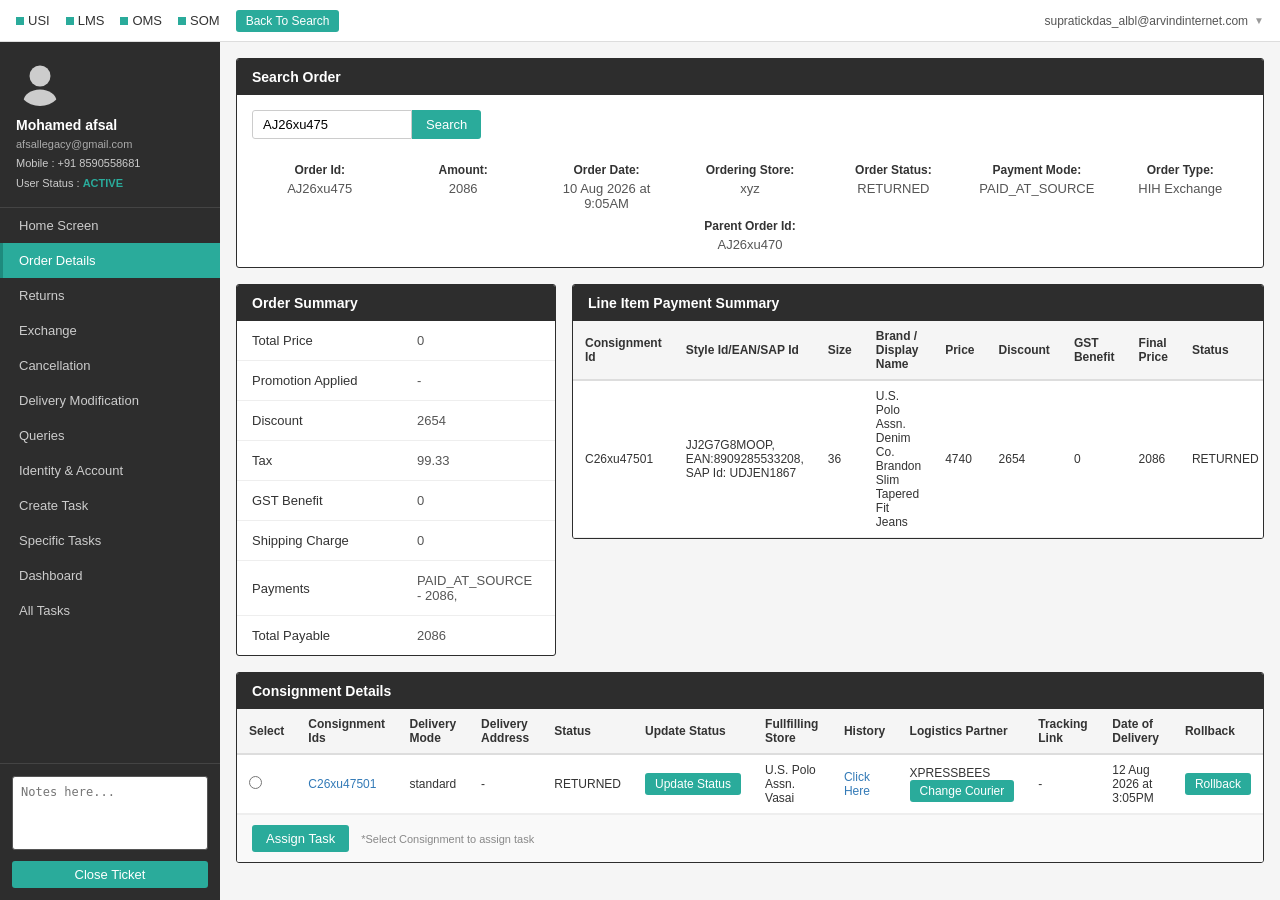
<file: index.html>
<!DOCTYPE html>
<html lang="en">
<head>
  <meta charset="UTF-8">
  <meta name="viewport" content="width=device-width, initial-scale=1.0">
  <title>USI - Exchange Wireframe</title>
  <link rel="stylesheet" href="styles.css">
</head>
<body>
  <!-- Top Navigation -->
  <header class="top-nav">
    <div class="top-nav-left">
      <a href="#" class="nav-link"><span class="nav-icon"></span> USI</a>
      <a href="#" class="nav-link"><span class="nav-icon"></span> LMS</a>
      <a href="#" class="nav-link"><span class="nav-icon"></span> OMS</a>
      <a href="#" class="nav-link"><span class="nav-icon"></span> SOM</a>
      <button class="btn btn-teal btn-sm">Back To Search</button>
    </div>
    <div class="top-nav-right">
      <span class="user-email">supratickdas_albl@arvindinternet.com</span>
      <span class="dropdown-arrow">&#9660;</span>
    </div>
  </header>

  <div class="layout">
    <!-- Sidebar -->
    <aside class="sidebar">
      <div class="user-profile">
        <div class="avatar">
          <img src="data:image/svg+xml,%3Csvg xmlns='http://www.w3.org/2000/svg' viewBox='0 0 64 64'%3E%3Ccircle cx='32' cy='24' r='14' fill='%23ccc'/%3E%3Cellipse cx='32' cy='58' rx='22' ry='16' fill='%23ccc'/%3E%3C/svg%3E" alt="User">
        </div>
        <div class="user-info">
          <strong>Mohamed afsal</strong>
          <p class="email">afsallegacy@gmail.com</p>
          <p class="mobile">Mobile : +91 8590558681</p>
          <p class="status">User Status : <span class="active">ACTIVE</span></p>
        </div>
      </div>

      <nav class="sidebar-nav">
        <a href="#" class="nav-item" data-page="home">Home Screen</a>
        <a href="#" class="nav-item active" data-page="orders">Order Details</a>
        <a href="#" class="nav-item" data-page="returns">Returns</a>
        <a href="#" class="nav-item" data-page="exchange">Exchange</a>
        <a href="#" class="nav-item" data-page="cancellation">Cancellation</a>
        <a href="#" class="nav-item" data-page="delivery">Delivery Modification</a>
        <a href="#" class="nav-item" data-page="queries">Queries</a>
        <a href="#" class="nav-item" data-page="account">Identity &amp; Account</a>
        <a href="#" class="nav-item" data-page="create-task">Create Task</a>
        <a href="#" class="nav-item" data-page="specific-tasks">Specific Tasks</a>
        <a href="dashboard.html" class="nav-item" target="_blank" rel="noopener">Dashboard</a>
        <a href="#" class="nav-item" data-page="all-tasks">All Tasks</a>
      </nav>

      <div class="sidebar-footer">
        <textarea placeholder="Notes here..." rows="4"></textarea>
        <button class="btn btn-teal btn-block">Close Ticket</button>
      </div>
    </aside>

    <!-- Main Content -->
    <main class="main-content">
      <!-- Order Details Page -->
      <div id="orders-page" class="page">
        <div class="panel panel-dark">
          <div class="panel-heading">Search Order</div>
          <div class="panel-body">
            <div class="search-row">
              <input type="text" class="form-control" value="AJ26xu475" placeholder="Search for Order">
              <button class="btn btn-teal">Search</button>
            </div>
            <div class="order-summary" id="orders-order-summary"></div>
          </div>
        </div>

        <div class="two-col margin-top">
          <div class="panel panel-dark col-summary">
            <div class="panel-heading">Order Summary</div>
            <table class="kv-table" id="orders-summary-table">
              <tbody></tbody>
            </table>
          </div>

          <div class="panel panel-dark col-line-items">
            <div class="panel-heading">Line Item Payment Summary</div>
            <div class="table-responsive">
              <table class="data-table">
                <thead>
                  <tr>
                    <th>Consignment Id</th>
                    <th>Style Id/EAN/SAP Id</th>
                    <th>Size</th>
                    <th>Brand / Display Name</th>
                    <th>Price</th>
                    <th>Discount</th>
                    <th>GST Benefit</th>
                    <th>Final Price</th>
                    <th>Status</th>
                  </tr>
                </thead>
                <tbody id="orders-line-items-body"></tbody>
              </table>
            </div>
          </div>
        </div>

        <div class="panel panel-dark margin-top">
          <div class="panel-heading">Consignment Details</div>
          <div class="table-responsive">
            <table class="data-table">
              <thead>
                <tr>
                  <th>Select</th>
                  <th>Consignment Ids</th>
                  <th>Delivery Mode</th>
                  <th>Delivery Address</th>
                  <th>Status</th>
                  <th>Update Status</th>
                  <th>Fullfilling Store</th>
                  <th>History</th>
                  <th>Logistics Partner</th>
                  <th>Tracking Link</th>
                  <th>Date of Delivery</th>
                  <th>Rollback</th>
                </tr>
              </thead>
              <tbody id="orders-consignment-body"></tbody>
            </table>
          </div>
          <div class="panel-footer">
            <button class="btn btn-teal">Assign Task</button>
            <small class="footer-note">*Select Consignment to assign task</small>
          </div>
        </div>
      </div>

      <!-- Returns Page -->
      <div id="returns-page" class="page hidden">
        <div class="panel panel-dark">
          <div class="panel-heading">Search Order</div>
          <div class="panel-body">
            <div class="search-row">
              <input type="text" class="form-control" value="O268moP8" placeholder="Search for Order">
              <button class="btn btn-teal">Search</button>
            </div>
            <div class="order-summary" id="returns-order-summary"></div>
          </div>
        </div>

        <div class="panel panel-danger margin-top">
          <div class="panel-heading">Items Ineligible for returns</div>
          <table class="data-table">
            <thead>
              <tr>
                <th>Select</th>
                <th class="col-product">Products</th>
                <th>Size</th>
                <th>Delivery Mode</th>
                <th>Status</th>
                <th>Reason</th>
              </tr>
            </thead>
            <tbody id="returns-ineligible-body"></tbody>
          </table>
          <div class="panel-footer">
            <button class="btn btn-teal">Request Override</button>
          </div>
        </div>
      </div>

      <!-- Exchange Page -->
      <div id="exchange-page" class="page hidden">
        <div class="panel panel-dark">
          <div class="panel-heading">Search Order</div>
          <div class="panel-body">
            <div class="search-row">
              <input type="text" class="form-control" value="O268moP8" placeholder="Search for Order">
              <button class="btn btn-teal">Search</button>
            </div>
            <div class="order-summary" id="exchange-order-summary"></div>
          </div>
        </div>

        <!-- Eligible items for exchange -->
        <div class="panel panel-success margin-top">
          <div class="panel-heading">Items eligible for exchange</div>
          <div class="table-responsive">
            <table class="data-table">
              <thead>
                <tr>
                  <th>Select</th>
                  <th class="col-product">Products</th>
                  <th>Size</th>
                  <th>Delivery Mode</th>
                  <th>Exchange Size</th>
                  <th>Exchange Mode</th>
                  <th>Qc Bypass</th>
                  <th>Exchange Reason</th>
                  <th>Comment(s)</th>
                  <th>Pick-up Location</th>
                </tr>
              </thead>
              <tbody id="exchange-eligible-body"></tbody>
            </table>
          </div>
          <div class="panel-footer">
            <button class="btn btn-teal">Initiate Exchange</button>
            <small class="footer-note">*Select Item, Choose Exchange Mode, Size &amp; Reason, Comment to Continue. If exchange mode is Reverse Pickup or Store Walk In, Please select Pick-up Location</small>
          </div>
        </div>

        <!-- Ineligible items for exchange -->
        <div class="panel panel-danger margin-top">
          <div class="panel-heading">Items Ineligible for exchange</div>
          <table class="data-table">
            <thead>
              <tr>
                <th>Select</th>
                <th class="col-product">Products</th>
                <th>Size</th>
                <th>Delivery Mode</th>
                <th>Status</th>
                <th>Reason</th>
              </tr>
            </thead>
            <tbody id="exchange-ineligible-body"></tbody>
          </table>
          <div class="panel-footer">
            <button class="btn btn-teal">Request Override</button>
          </div>
        </div>

        <!-- Work in progress exchange -->
        <div class="panel panel-info margin-top">
          <div class="panel-heading">Work in progress exchange</div>
          <div class="table-responsive">
            <table class="data-table wip-table">
              <thead>
                <tr>
                  <th>Select</th>
                  <th>Leg</th>
                  <th>Id</th>
                  <th>Consignment Id</th>
                  <th class="col-product">Product</th>
                  <th>Mode</th>
                  <th>Status</th>
                  <th>Error</th>
                  <th>Reason</th>
                  <th>History</th>
                  <th>Location</th>
                  <th>Return Pick-up/ Forward Delivery Date</th>
                  <th>Logistics Partner</th>
                  <th>Tracking Link</th>
                  <th>Refund Status</th>
                  <th>Refund Amount</th>
                  <th>Refund Modes</th>
                </tr>
              </thead>
              <tbody id="exchange-wip-body"></tbody>
            </table>
          </div>
          <div class="panel-footer">
            <button class="btn btn-teal">Assign Task</button>
            <small class="footer-note">*Select Item to Assign Task</small>
          </div>
        </div>
      </div>
    </main>
  </div>

  <script src="app.js"></script>
</body>
</html>
</file>
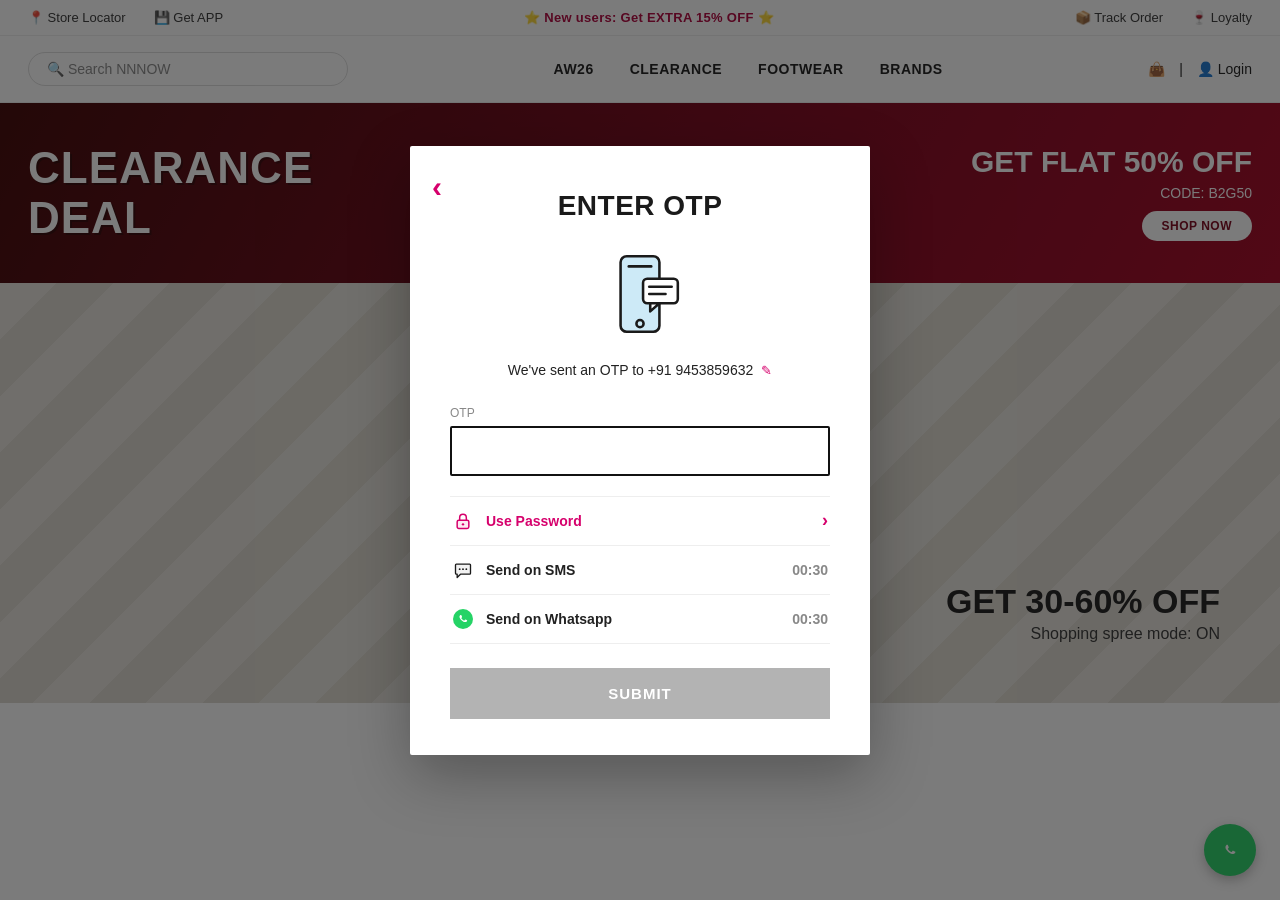
<file: dashboard.html>
<!DOCTYPE html>
<html lang="en">
<head>
<meta charset="UTF-8">
<meta name="viewport" content="width=device-width, initial-scale=1.0">
<title>Dashboard - Enter OTP</title>
<style>
  * { box-sizing: border-box; margin: 0; padding: 0; }
  body {
    font-family: -apple-system, BlinkMacSystemFont, 'Segoe UI', Roboto, 'Helvetica Neue', Arial, sans-serif;
    background: #fff;
    color: #1a1a1a;
  }

  /* ---- Backdrop (dimmed storefront, for context only) ---- */
  .backdrop {
    filter: none;
  }

  .utility-bar {
    display: flex;
    justify-content: space-between;
    align-items: center;
    padding: 10px 28px;
    font-size: 13px;
    color: #333;
    border-bottom: 1px solid #eee;
  }

  .utility-bar .left, .utility-bar .right {
    display: flex;
    gap: 28px;
  }

  .utility-bar .promo {
    color: #b0003a;
    font-weight: 600;
    letter-spacing: 0.3px;
  }

  .main-header {
    display: flex;
    align-items: center;
    justify-content: space-between;
    padding: 16px 28px;
    border-bottom: 1px solid #eee;
  }

  .search-box {
    display: flex;
    align-items: center;
    gap: 8px;
    color: #888;
    font-size: 14px;
    border: 1px solid #ddd;
    border-radius: 20px;
    padding: 8px 18px;
    width: 320px;
  }

  .nav-links {
    display: flex;
    gap: 36px;
    font-size: 14px;
    font-weight: 700;
    letter-spacing: 0.5px;
    color: #1a1a1a;
  }

  .header-actions {
    display: flex;
    align-items: center;
    gap: 14px;
    font-size: 14px;
    color: #1a1a1a;
  }

  .clearance-banner {
    background: linear-gradient(120deg, #3d0000, #7a0019 55%, #a3001f);
    color: #fff;
    padding: 40px 28px;
    display: flex;
    align-items: center;
    justify-content: space-between;
  }

  .clearance-banner .headline {
    font-size: 44px;
    font-weight: 800;
    letter-spacing: 1px;
    text-shadow: 2px 2px 0 rgba(0,0,0,0.35);
  }

  .clearance-banner .offer {
    text-align: right;
  }

  .clearance-banner .offer .amount {
    font-size: 30px;
    font-weight: 800;
  }

  .clearance-banner .offer .code {
    margin-top: 6px;
    font-size: 14px;
  }

  .clearance-banner .offer .shop-now {
    display: inline-block;
    margin-top: 10px;
    background: #fff;
    color: #7a0019;
    font-weight: 700;
    font-size: 12px;
    letter-spacing: 0.5px;
    padding: 8px 20px;
    border-radius: 20px;
  }

  .promo-photo {
    position: relative;
    height: 420px;
    background: repeating-linear-gradient(135deg, #e7e4dd, #e7e4dd 40px, #ddd9cf 40px, #ddd9cf 80px);
    display: flex;
    align-items: center;
    justify-content: center;
    color: #999;
    font-size: 13px;
    overflow: hidden;
  }

  .promo-photo .placeholder-note {
    background: rgba(255,255,255,0.85);
    padding: 8px 16px;
    border-radius: 4px;
  }

  .promo-photo .caption {
    position: absolute;
    right: 60px;
    bottom: 60px;
    text-align: right;
  }

  .promo-photo .caption .big {
    font-size: 34px;
    font-weight: 800;
    color: #1a1a1a;
  }

  .promo-photo .caption .small {
    font-size: 16px;
    color: #333;
    margin-top: 4px;
  }

  .whatsapp-fab {
    position: fixed;
    right: 24px;
    bottom: 24px;
    width: 52px;
    height: 52px;
    border-radius: 50%;
    background: #25D366;
    display: flex;
    align-items: center;
    justify-content: center;
    box-shadow: 0 4px 12px rgba(0,0,0,0.25);
  }

  /* ---- Dark overlay + OTP modal ---- */
  .modal-overlay {
    position: fixed;
    inset: 0;
    background: rgba(15, 15, 15, 0.55);
    display: flex;
    align-items: center;
    justify-content: center;
    z-index: 1000;
  }

  .otp-modal {
    background: #fff;
    width: 460px;
    max-width: 92vw;
    padding: 44px 40px 36px;
    border-radius: 2px;
    position: relative;
    text-align: center;
    box-shadow: 0 20px 60px rgba(0,0,0,0.3);
  }

  .modal-back {
    position: absolute;
    top: 26px;
    left: 22px;
    background: none;
    border: none;
    font-size: 30px;
    color: #d6006c;
    cursor: pointer;
    line-height: 1;
    font-weight: 700;
  }

  .otp-title {
    font-size: 28px;
    font-weight: 800;
    letter-spacing: 0.5px;
    margin-bottom: 26px;
  }

  .otp-icon {
    margin: 0 auto 22px;
    width: 92px;
    height: 92px;
  }

  .otp-sent-text {
    font-size: 14px;
    color: #222;
    margin-bottom: 28px;
  }

  .otp-edit {
    color: #d6006c;
    margin-left: 4px;
    cursor: pointer;
    font-size: 13px;
  }

  .otp-label {
    display: block;
    text-align: left;
    font-size: 12px;
    color: #888;
    margin-bottom: 6px;
  }

  .otp-input {
    width: 100%;
    padding: 14px 12px;
    border: 2px solid #111;
    border-radius: 2px;
    font-size: 16px;
    margin-bottom: 20px;
    font-family: inherit;
  }

  .otp-input:focus {
    outline: none;
    border-color: #d6006c;
  }

  .channel-options {
    border-top: 1px solid #eee;
    margin-bottom: 24px;
  }

  .channel-row {
    display: flex;
    align-items: center;
    gap: 12px;
    padding: 13px 2px;
    border-bottom: 1px solid #eee;
    text-decoration: none;
    color: inherit;
  }

  .channel-icon {
    flex: 0 0 22px;
    width: 22px;
    height: 22px;
    display: flex;
    align-items: center;
    justify-content: center;
  }

  .channel-label {
    flex: 1;
    text-align: left;
    font-size: 14px;
    font-weight: 600;
    color: #222;
  }

  .channel-row-password .channel-label {
    color: #d6006c;
  }

  .channel-chevron {
    color: #d6006c;
    font-size: 18px;
    font-weight: 700;
  }

  .channel-meta {
    display: flex;
    align-items: center;
  }

  .resend-timer {
    color: #888;
    font-size: 14px;
    font-weight: 600;
    font-variant-numeric: tabular-nums;
  }

  .resend-timer.hidden {
    display: none;
  }

  .resend-cta {
    color: #d6006c;
    font-size: 14px;
    font-weight: 700;
    text-decoration: none;
    cursor: pointer;
  }

  .resend-cta.hidden {
    display: none;
  }

  .otp-submit {
    width: 100%;
    padding: 17px;
    background: #b3b3b3;
    color: #fff;
    border: none;
    font-size: 15px;
    font-weight: 700;
    letter-spacing: 1px;
    cursor: not-allowed;
  }

  .otp-submit.enabled {
    background: #d6006c;
    cursor: pointer;
  }
</style>
</head>
<body>

  <!-- Backdrop: illustrative placeholder for the storefront the OTP screen appears over -->
  <div class="backdrop">
    <div class="utility-bar">
      <div class="left">
        <span>&#128205; Store Locator</span>
        <span>&#128190; Get APP</span>
      </div>
      <div class="promo">&#11088; New users: Get EXTRA 15% OFF &#11088;</div>
      <div class="right">
        <span>&#128230; Track Order</span>
        <span>&#127863; Loyalty</span>
      </div>
    </div>

    <div class="main-header">
      <div class="search-box">&#128269; Search NNNOW</div>
      <div class="nav-links">
        <span>AW26</span>
        <span>CLEARANCE</span>
        <span>FOOTWEAR</span>
        <span>BRANDS</span>
      </div>
      <div class="header-actions">
        <span>&#128092;</span>
        <span>|</span>
        <span>&#128100; Login</span>
      </div>
    </div>

    <div class="clearance-banner">
      <div class="headline">CLEARANCE<br>DEAL</div>
      <div class="offer">
        <div class="amount">GET FLAT 50% OFF</div>
        <div class="code">CODE: B2G50</div>
        <div class="shop-now">SHOP NOW</div>
      </div>
    </div>

    <div class="promo-photo">
      <div class="placeholder-note">Product photography placeholder</div>
      <div class="caption">
        <div class="big">GET 30-60% OFF</div>
        <div class="small">Shopping spree mode: ON</div>
      </div>
    </div>
  </div>

  <div class="whatsapp-fab">
    <svg viewBox="0 0 24 24" width="26" height="26" xmlns="http://www.w3.org/2000/svg">
      <path d="M16.6 13.4c-.2-.1-1.4-.7-1.6-.8-.2-.1-.4-.1-.5.1-.2.2-.6.8-.7 1-.1.1-.3.2-.5.1-.2-.1-1-.4-1.9-1.2-.7-.6-1.2-1.4-1.3-1.6-.1-.2 0-.4.1-.5.1-.1.2-.3.4-.4.1-.1.2-.3.2-.4.1-.1 0-.3 0-.4-.1-.1-.5-1.2-.7-1.7-.2-.4-.4-.4-.5-.4h-.4c-.2 0-.4.1-.6.3-.2.2-.8.8-.8 1.9s.8 2.2.9 2.4c.1.2 1.6 2.4 3.8 3.4.5.2.9.3 1.3.4.5.2 1 .1 1.4.1.4-.1 1.4-.6 1.6-1.1.2-.5.2-1 .1-1.1-.1-.1-.2-.2-.4-.3z" fill="#fff"/>
    </svg>
  </div>

  <!-- OTP modal -->
  <div class="modal-overlay">
    <div class="otp-modal">
      <button type="button" class="modal-back" id="otp-back" aria-label="Back">&#8249;</button>
      <h2 class="otp-title">ENTER OTP</h2>

      <div class="otp-icon">
        <svg viewBox="0 0 90 90" xmlns="http://www.w3.org/2000/svg">
          <rect x="26" y="8" width="38" height="74" rx="6" fill="#cdeaf7" stroke="#1a1a1a" stroke-width="2.5"/>
          <line x1="34" y1="18" x2="56" y2="18" stroke="#1a1a1a" stroke-width="2.5" stroke-linecap="round"/>
          <circle cx="45" cy="74" r="3.5" fill="none" stroke="#1a1a1a" stroke-width="2.5"/>
          <rect x="48" y="30" width="34" height="24" rx="4" fill="#fff" stroke="#1a1a1a" stroke-width="2.5"/>
          <path d="M55 54 L55 62 L64 54 Z" fill="#fff" stroke="#1a1a1a" stroke-width="2.5" stroke-linejoin="round"/>
          <line x1="54" y1="38" x2="76" y2="38" stroke="#1a1a1a" stroke-width="2.5" stroke-linecap="round"/>
          <line x1="54" y1="45" x2="70" y2="45" stroke="#1a1a1a" stroke-width="2.5" stroke-linecap="round"/>
        </svg>
      </div>

      <p class="otp-sent-text">We've sent an OTP to +91 9453859632 <span class="otp-edit" aria-label="Edit number">&#9998;</span></p>

      <label class="otp-label" for="otp-input">OTP</label>
      <input type="text" id="otp-input" class="otp-input" autocomplete="one-time-code" inputmode="numeric" maxlength="6">

      <div class="channel-options">
        <a href="#" class="channel-row channel-row-password">
          <span class="channel-icon">
            <svg viewBox="0 0 24 24" width="20" height="20" xmlns="http://www.w3.org/2000/svg">
              <rect x="5" y="11" width="14" height="10" rx="2" fill="#fdeaf2" stroke="#d6006c" stroke-width="1.8"/>
              <path d="M8 11V8a4 4 0 0 1 8 0v3" fill="none" stroke="#d6006c" stroke-width="1.8" stroke-linecap="round"/>
              <circle cx="12" cy="16" r="1.4" fill="#d6006c"/>
            </svg>
          </span>
          <span class="channel-label">Use Password</span>
          <span class="channel-chevron">&#8250;</span>
        </a>

        <div class="channel-row">
          <span class="channel-icon">
            <svg viewBox="0 0 24 24" width="20" height="20" xmlns="http://www.w3.org/2000/svg">
              <path d="M4 5h16a1 1 0 0 1 1 1v10a1 1 0 0 1-1 1H9l-4 4v-4H4a1 1 0 0 1-1-1V6a1 1 0 0 1 1-1z" fill="#f2f2f2" stroke="#1a1a1a" stroke-width="1.6" stroke-linejoin="round"/>
              <circle cx="8" cy="11" r="1.1" fill="#1a1a1a"/>
              <circle cx="12" cy="11" r="1.1" fill="#1a1a1a"/>
              <circle cx="16" cy="11" r="1.1" fill="#1a1a1a"/>
            </svg>
          </span>
          <span class="channel-label">Send on SMS</span>
          <span class="channel-meta">
            <span class="resend-timer" data-channel="sms">00:30</span>
            <a href="#" class="resend-cta hidden" data-channel="sms">Resend</a>
          </span>
        </div>

        <div class="channel-row">
          <span class="channel-icon">
            <svg viewBox="0 0 24 24" width="20" height="20" xmlns="http://www.w3.org/2000/svg">
              <circle cx="12" cy="12" r="12" fill="#25D366"/>
              <path d="M16.6 13.4c-.2-.1-1.4-.7-1.6-.8-.2-.1-.4-.1-.5.1-.2.2-.6.8-.7 1-.1.1-.3.2-.5.1-.2-.1-1-.4-1.9-1.2-.7-.6-1.2-1.4-1.3-1.6-.1-.2 0-.4.1-.5.1-.1.2-.3.4-.4.1-.1.2-.3.2-.4.1-.1 0-.3 0-.4-.1-.1-.5-1.2-.7-1.7-.2-.4-.4-.4-.5-.4h-.4c-.2 0-.4.1-.6.3-.2.2-.8.8-.8 1.9s.8 2.2.9 2.4c.1.2 1.6 2.4 3.8 3.4.5.2.9.3 1.3.4.5.2 1 .1 1.4.1.4-.1 1.4-.6 1.6-1.1.2-.5.2-1 .1-1.1-.1-.1-.2-.2-.4-.3z" fill="#fff"/>
            </svg>
          </span>
          <span class="channel-label">Send on Whatsapp</span>
          <span class="channel-meta">
            <span class="resend-timer" data-channel="whatsapp">00:30</span>
            <a href="#" class="resend-cta hidden" data-channel="whatsapp">Resend</a>
          </span>
        </div>
      </div>

      <button type="button" class="otp-submit" id="otp-submit" disabled>SUBMIT</button>
    </div>
  </div>

<script>
  'use strict';

  var otpInput = document.getElementById('otp-input');
  var submitBtn = document.getElementById('otp-submit');
  var backBtn = document.getElementById('otp-back');

  otpInput.addEventListener('input', function() {
    if (otpInput.value.trim().length > 0) {
      submitBtn.disabled = false;
      submitBtn.classList.add('enabled');
    } else {
      submitBtn.disabled = true;
      submitBtn.classList.remove('enabled');
    }
  });

  backBtn.addEventListener('click', function() {
    window.close();
    // Fallback for browsers that block window.close() on tabs not opened by script.
    window.history.back();
  });

  // Send on SMS / Send on Whatsapp share one 30s countdown: both timers
  // stay in sync, and resending on either channel restarts both.
  var resendTimerEls = document.querySelectorAll('.resend-timer');
  var resendCtaEls = document.querySelectorAll('.resend-cta');
  var resendInterval = null;

  function setResendDisplay(seconds) {
    var text = '00:' + (seconds < 10 ? '0' + seconds : seconds);
    resendTimerEls.forEach(function(el) {
      el.textContent = text;
    });
  }

  function startResendCountdown() {
    var resendSecondsLeft = 30;

    clearInterval(resendInterval);
    resendTimerEls.forEach(function(el) {
      el.classList.remove('hidden');
    });
    resendCtaEls.forEach(function(el) {
      el.classList.add('hidden');
    });
    setResendDisplay(resendSecondsLeft);

    resendInterval = setInterval(function() {
      resendSecondsLeft -= 1;
      if (resendSecondsLeft <= 0) {
        clearInterval(resendInterval);
        resendTimerEls.forEach(function(el) {
          el.classList.add('hidden');
        });
        resendCtaEls.forEach(function(el) {
          el.classList.remove('hidden');
        });
        return;
      }
      setResendDisplay(resendSecondsLeft);
    }, 1000);
  }

  resendCtaEls.forEach(function(cta) {
    cta.addEventListener('click', function(e) {
      e.preventDefault();
      startResendCountdown();
    });
  });

  startResendCountdown();
</script>
</body>
</html>
</file>
<file: styles.css>
* {
  box-sizing: border-box;
  margin: 0;
  padding: 0;
}

body {
  font-family: -apple-system, BlinkMacSystemFont, 'Segoe UI', Roboto, 'Helvetica Neue', Arial, sans-serif;
  font-size: 13px;
  color: #333;
  background: #f5f5f5;
}

/* Top Navigation */
.top-nav {
  display: flex;
  justify-content: space-between;
  align-items: center;
  background: #fff;
  border-bottom: 1px solid #ddd;
  padding: 8px 16px;
  height: 42px;
}

.top-nav-left {
  display: flex;
  align-items: center;
  gap: 16px;
}

.nav-link {
  color: #333;
  text-decoration: none;
  font-size: 13px;
  display: flex;
  align-items: center;
  gap: 4px;
}

.nav-icon {
  display: inline-block;
  width: 8px;
  height: 8px;
  background: #2aab9b;
}

.top-nav-right {
  display: flex;
  align-items: center;
  gap: 6px;
  font-size: 12px;
  color: #555;
}

.dropdown-arrow {
  font-size: 10px;
  color: #999;
}

/* Layout */
.layout {
  display: flex;
  height: calc(100vh - 42px);
}

/* Sidebar */
.sidebar {
  width: 220px;
  min-width: 220px;
  background: #2d2d2d;
  color: #ccc;
  display: flex;
  flex-direction: column;
  overflow-y: auto;
}

.user-profile {
  padding: 16px;
  border-bottom: 1px solid #444;
}

.avatar img {
  width: 48px;
  height: 48px;
  border-radius: 50%;
  margin-bottom: 8px;
}

.user-info strong {
  color: #fff;
  font-size: 14px;
}

.user-info p {
  font-size: 11px;
  margin-top: 4px;
  line-height: 1.4;
}

.user-info .email {
  color: #aaa;
}

.user-info .status .active {
  color: #2aab9b;
  font-weight: 600;
}

.sidebar-nav {
  flex: 1;
  padding: 0;
}

.nav-item {
  display: block;
  padding: 10px 16px;
  color: #ccc;
  text-decoration: none;
  font-size: 13px;
  border-left: 3px solid transparent;
  transition: background 0.15s;
}

.nav-item:hover {
  background: #3a3a3a;
  color: #fff;
}

.nav-item.active {
  background: #2aab9b;
  color: #fff;
  border-left-color: #1e8a7d;
}

.sidebar-footer {
  padding: 12px;
  border-top: 1px solid #444;
}

.sidebar-footer textarea {
  width: 100%;
  padding: 8px;
  border: 1px solid #555;
  border-radius: 3px;
  background: #fff;
  font-size: 12px;
  resize: none;
  margin-bottom: 8px;
}

/* Main Content */
.main-content {
  flex: 1;
  padding: 16px;
  overflow-y: auto;
}

.page.hidden {
  display: none;
}

.margin-top {
  margin-top: 16px;
}

/* Panels */
.panel {
  border: 1px solid #ddd;
  border-radius: 3px;
  background: #fff;
  overflow: hidden;
}

.panel-dark {
  border-color: #2d2d2d;
}

.panel-dark .panel-heading {
  background: #2d2d2d;
  color: #fff;
}

.panel-success .panel-heading {
  background: #2aab9b;
  color: #fff;
}

.panel-danger .panel-heading {
  background: #d9534f;
  color: #fff;
}

.panel-info .panel-heading {
  background: #4e7d96;
  color: #fff;
}

/* Work in progress exchange table: pairs of rows (return + forward leg)
   clubbed into one visual group per exchanged item */
.wip-table tbody tr.wip-group-start td {
  border-top: 3px solid #dde2e6;
}

.wip-table tbody tr.wip-group-a {
  background: #fff;
}

.wip-table tbody tr.wip-group-b {
  background: #f6f9fa;
}

.leg-tag {
  display: inline-block;
  padding: 2px 8px;
  border-radius: 3px;
  font-size: 10px;
  font-weight: 700;
  text-transform: uppercase;
  letter-spacing: 0.3px;
}

.leg-return {
  background: #fdecea;
  color: #c0392b;
}

.leg-forward {
  background: #e8f6f3;
  color: #1e8a7d;
}

.panel-heading {
  padding: 10px 15px;
  font-size: 14px;
  font-weight: 600;
}

.panel-body {
  padding: 15px;
}

.panel-footer {
  padding: 10px 15px;
  background: #f9f9f9;
  border-top: 1px solid #eee;
  display: flex;
  align-items: center;
  gap: 12px;
}

.footer-note {
  color: #888;
  font-size: 11px;
}

/* Search Row */
.search-row {
  display: flex;
  gap: 0;
  margin-bottom: 16px;
}

.form-control {
  padding: 6px 10px;
  border: 1px solid #ccc;
  border-radius: 3px 0 0 3px;
  font-size: 13px;
  width: 160px;
}

/* Order Summary */
.order-summary {
  display: flex;
  flex-wrap: wrap;
  gap: 8px;
  padding-top: 8px;
}

.summary-field {
  flex: 1;
  min-width: 120px;
  text-align: center;
}

.summary-field .label {
  font-weight: 700;
  font-size: 12px;
  margin-bottom: 4px;
}

.summary-field .value {
  font-size: 13px;
  color: #555;
}

/* Two column layout (Order Summary + Line Item Payment Summary) */
.two-col {
  display: flex;
  align-items: flex-start;
  gap: 16px;
}

.two-col .col-summary {
  flex: 0 0 320px;
}

.two-col .col-line-items {
  flex: 1;
  min-width: 0;
}

.table-responsive {
  overflow-x: auto;
}

/* Key/value table (Order Summary panel) */
.kv-table {
  width: 100%;
  border-collapse: collapse;
}

.kv-table td {
  padding: 12px 15px;
  border-bottom: 1px solid #eee;
  font-size: 13px;
}

.kv-table tr:last-child td {
  border-bottom: none;
}

.kv-table td:first-child {
  width: 140px;
  color: #333;
}

.kv-table td:last-child {
  color: #555;
  padding-left: 40px;
}

/* Tables */
.data-table {
  width: 100%;
  border-collapse: collapse;
}

.data-table thead th {
  background: #f5f5f5;
  padding: 8px 12px;
  text-align: left;
  font-weight: 600;
  font-size: 12px;
  border-bottom: 2px solid #ddd;
}

.data-table tbody td {
  padding: 8px 12px;
  border-bottom: 1px solid #eee;
  font-size: 12px;
  vertical-align: middle;
}

.data-table tbody tr:hover {
  background: #fafafa;
}

.data-table .col-product {
  min-width: 200px;
}

.data-table input[type="checkbox"],
.data-table input[type="radio"] {
  cursor: pointer;
}

.data-table select,
.data-table input[type="text"] {
  padding: 4px 6px;
  border: 1px solid #ccc;
  border-radius: 3px;
  font-size: 12px;
  width: 100%;
  max-width: 160px;
}

.product-link {
  color: #337ab7;
  cursor: pointer;
  text-decoration: none;
}

.product-link:hover {
  text-decoration: underline;
}

/* Buttons */
.btn {
  padding: 6px 14px;
  border: none;
  border-radius: 3px;
  font-size: 13px;
  cursor: pointer;
  white-space: nowrap;
}

.btn-teal {
  background: #2aab9b;
  color: #fff;
}

.btn-teal:hover {
  background: #239688;
}

.btn-sm {
  padding: 4px 10px;
  font-size: 12px;
}

.btn-block {
  width: 100%;
}

.search-row .btn-teal {
  border-radius: 0 3px 3px 0;
}
</file>
